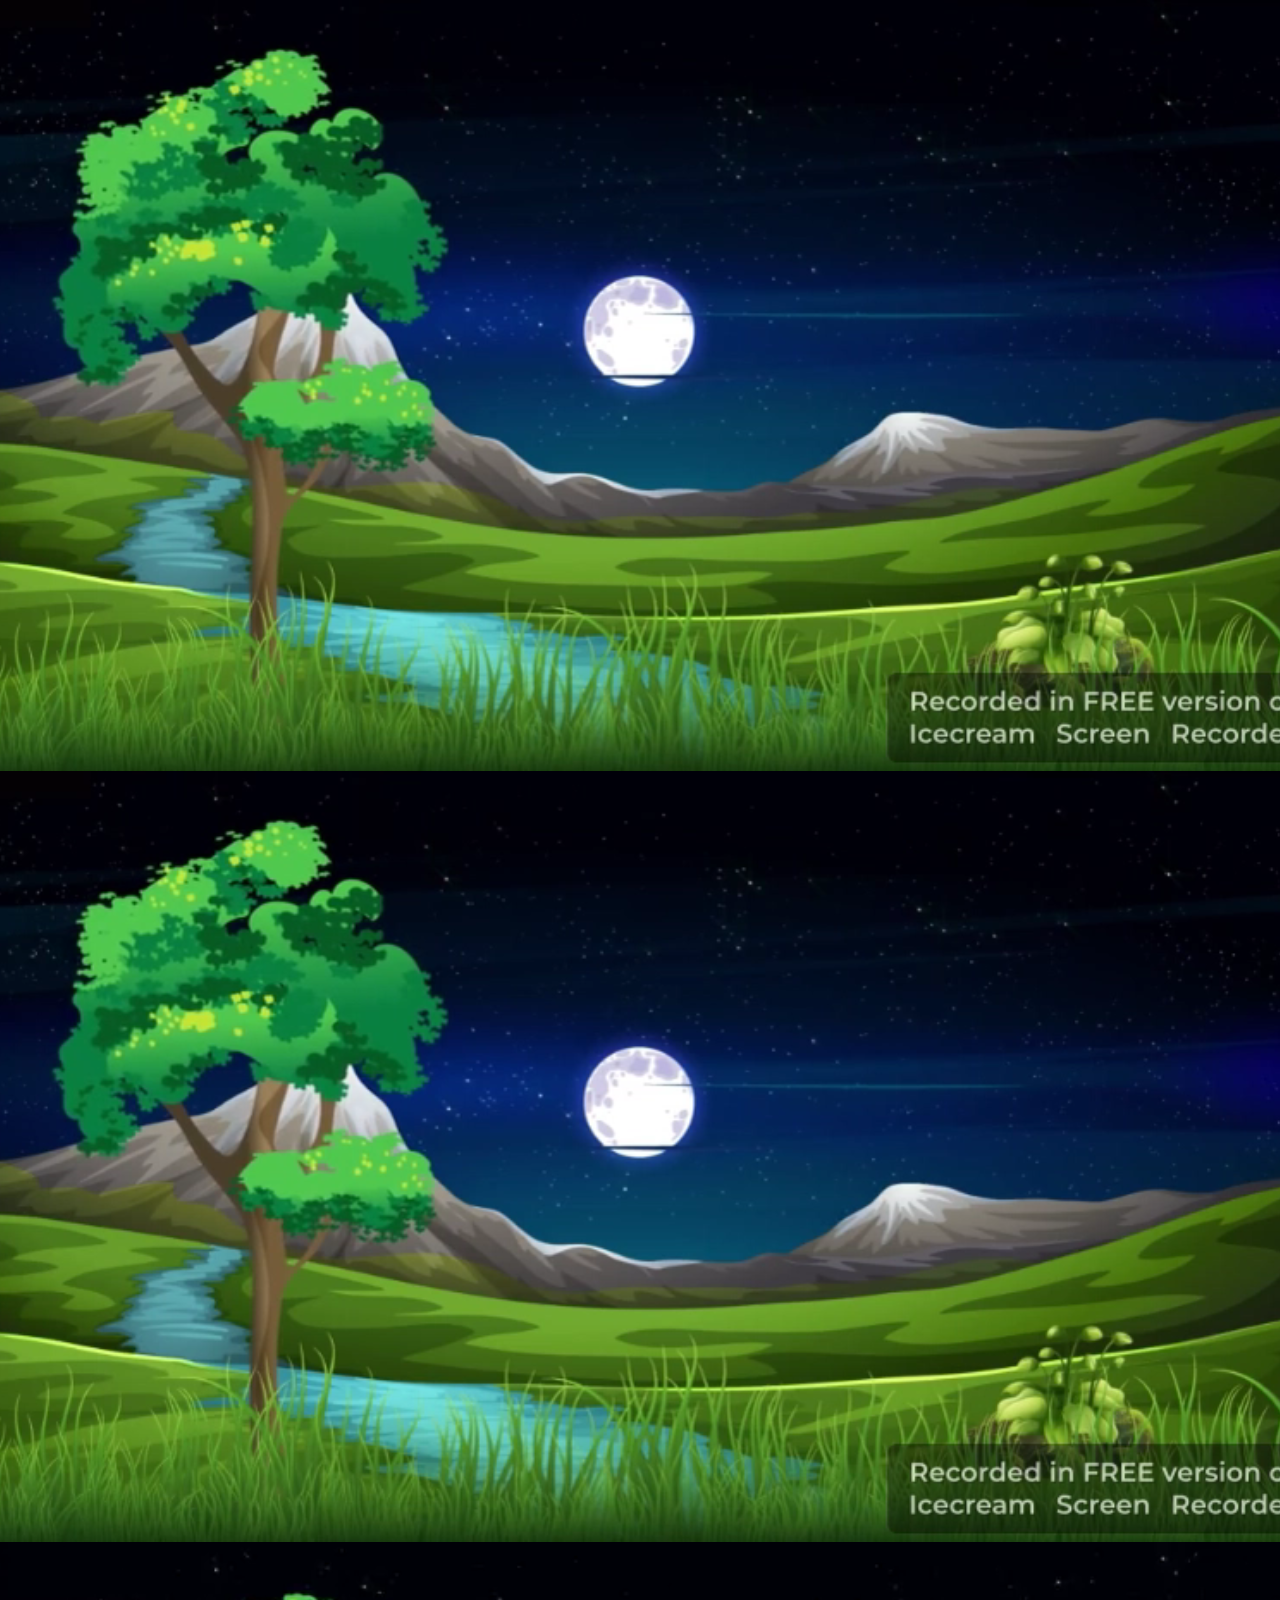
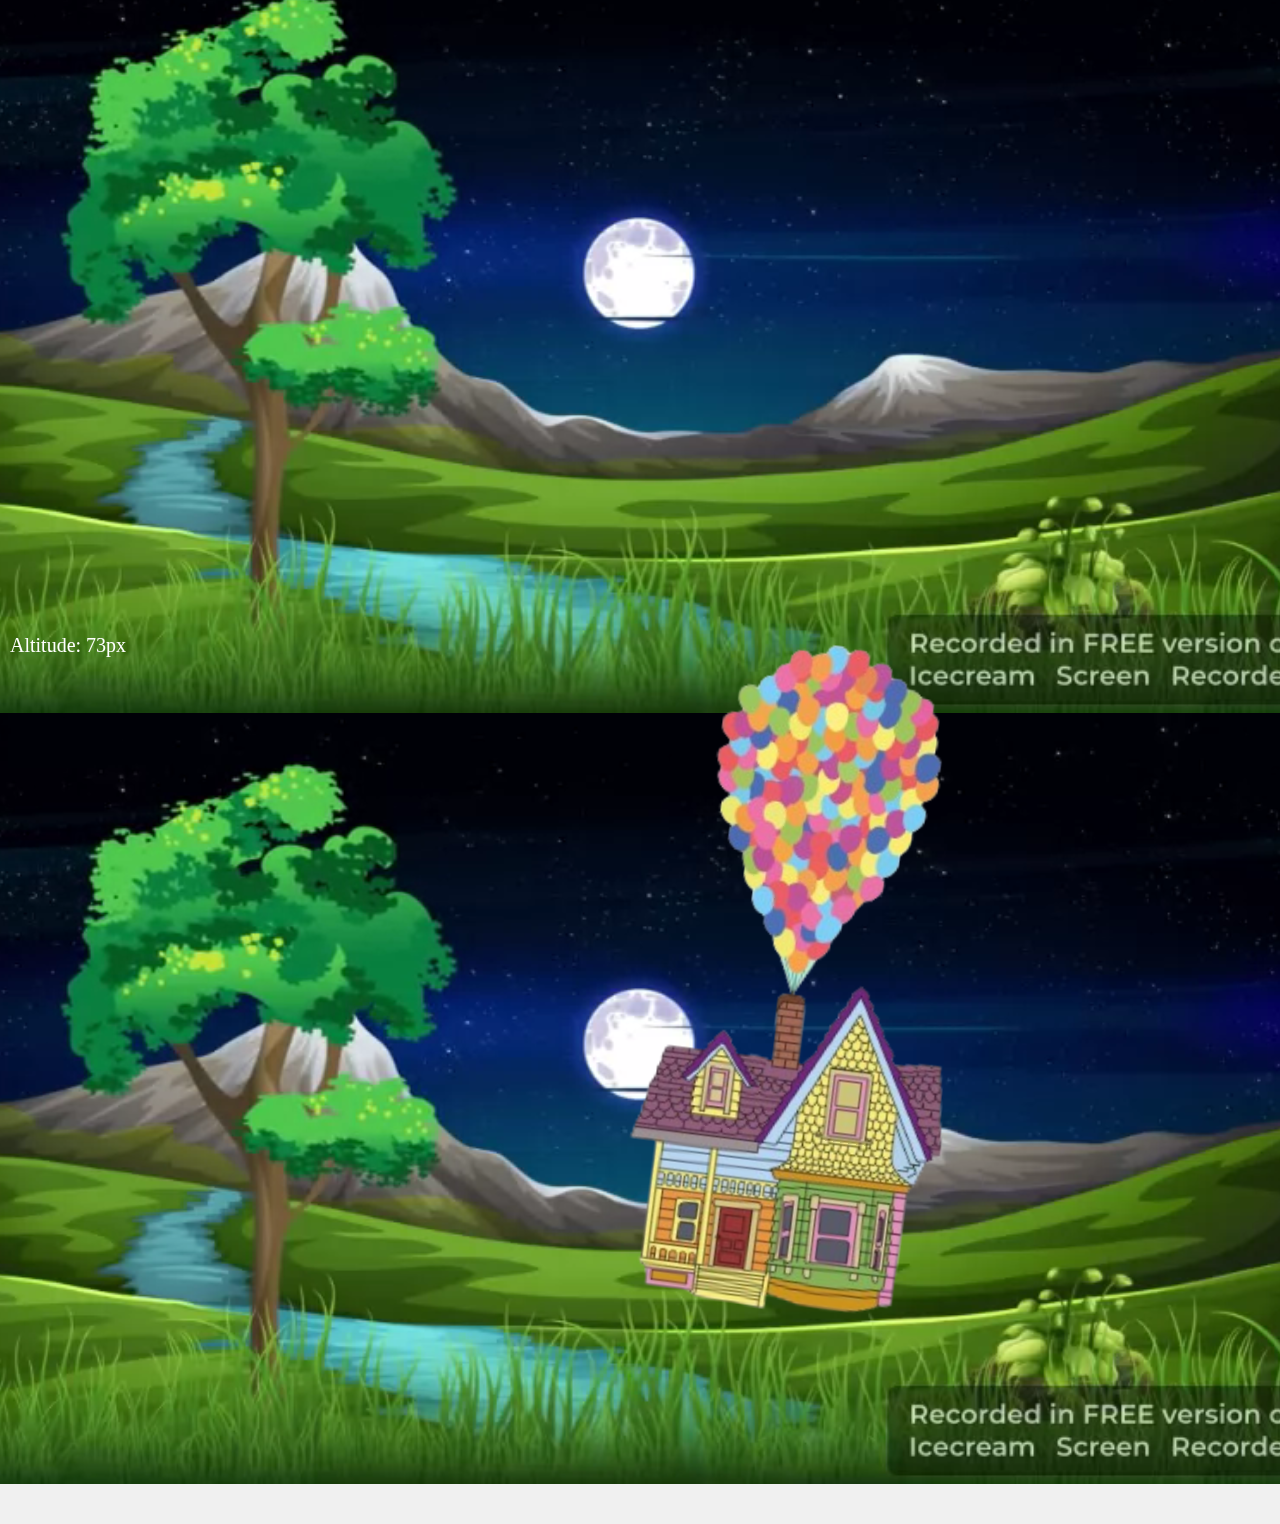
<file: index.html>
<!DOCTYPE html>
<html lang="fr">
<head>
    <meta charset="UTF-8">
    <meta name="viewport" content="width=device-width, initial-scale=1.0">
    <title>Vidéo sur iPad Pro</title>
    <style>
       body, html {
            margin: 0;
            padding: 0;
            height: 100%;
            width: 100%;
            display: flex;
            flex-direction: column; /* Aligne les vidéos verticalement */
            align-items: center;
            background-color: #f0f0f0;
        }

        .video-container {
            width: 1366px; /* Largeur de la vidéo */
            height:100%; /* Hauteur de l'iPad Pro (une seule hauteur) */
            margin-bottom: 0; /* Évite les marges entre les vidéos */
        }

        video {

            width: 100%;
            height:100%;
            object-fit: cover; /* Assure que la vidéo remplit le conteneur */
        }
        #altitude {
            position: fixed;
            top: 10px;
            left: 10px;
            font-size: 20px;
            color: white;
            z-index: 10;
        }

        @keyframes sway {
            0% { transform: translateX(-50%) rotate(75deg); }
            25% { transform: translateX(-50%) rotate(-50deg); }
            50% { transform: translateX(-50%) rotate(15deg); }
            75% { transform: translateX(-50%) rotate(-10deg); }
            100% { transform: translateX(-50%) rotate(50deg); }
        }

        .sway-slow {
            animation: sway-slow 3s infinite alternate ease-in-out;
        }

        @keyframes sway-slow {
            0% { transform: translateX(-50%) rotate(-90deg); }
            100% { transform: translateX(-50%) rotate(90deg); }
        }

        #balloon {
    width: 1600px;
    height: 800px;
    background: url('house.png') no-repeat center/contain;
    position: absolute;
    bottom: 0; /* Assure que la montgolfière commence en bas */
    left: 0%;
    transform: translateX(-0%);
    transition: bottom 1s ease-in-out, transform 2s ease-in-out;
}

    </style>
</head>
<body>
    <div class="video-container">
        <video src="looparbre.webm" autoplay loop muted></video>
    </div>
    <div class="video-container">
        <video src="looparbre.webm" autoplay loop muted></video>
    </div>
    <div class="video-container">
        <video src="looparbre.webm" autoplay loop muted></video>
    </div>
    <div class="video-container">
        <video src="looparbre.webm" autoplay loop muted></video>
    </div>
    <div  onclick="fetchData2()" id="balloon"></div>
    <div id="altitude">Altitude: 0</div>
    <script src="script.js"></script>
</body>
</html>
</file>
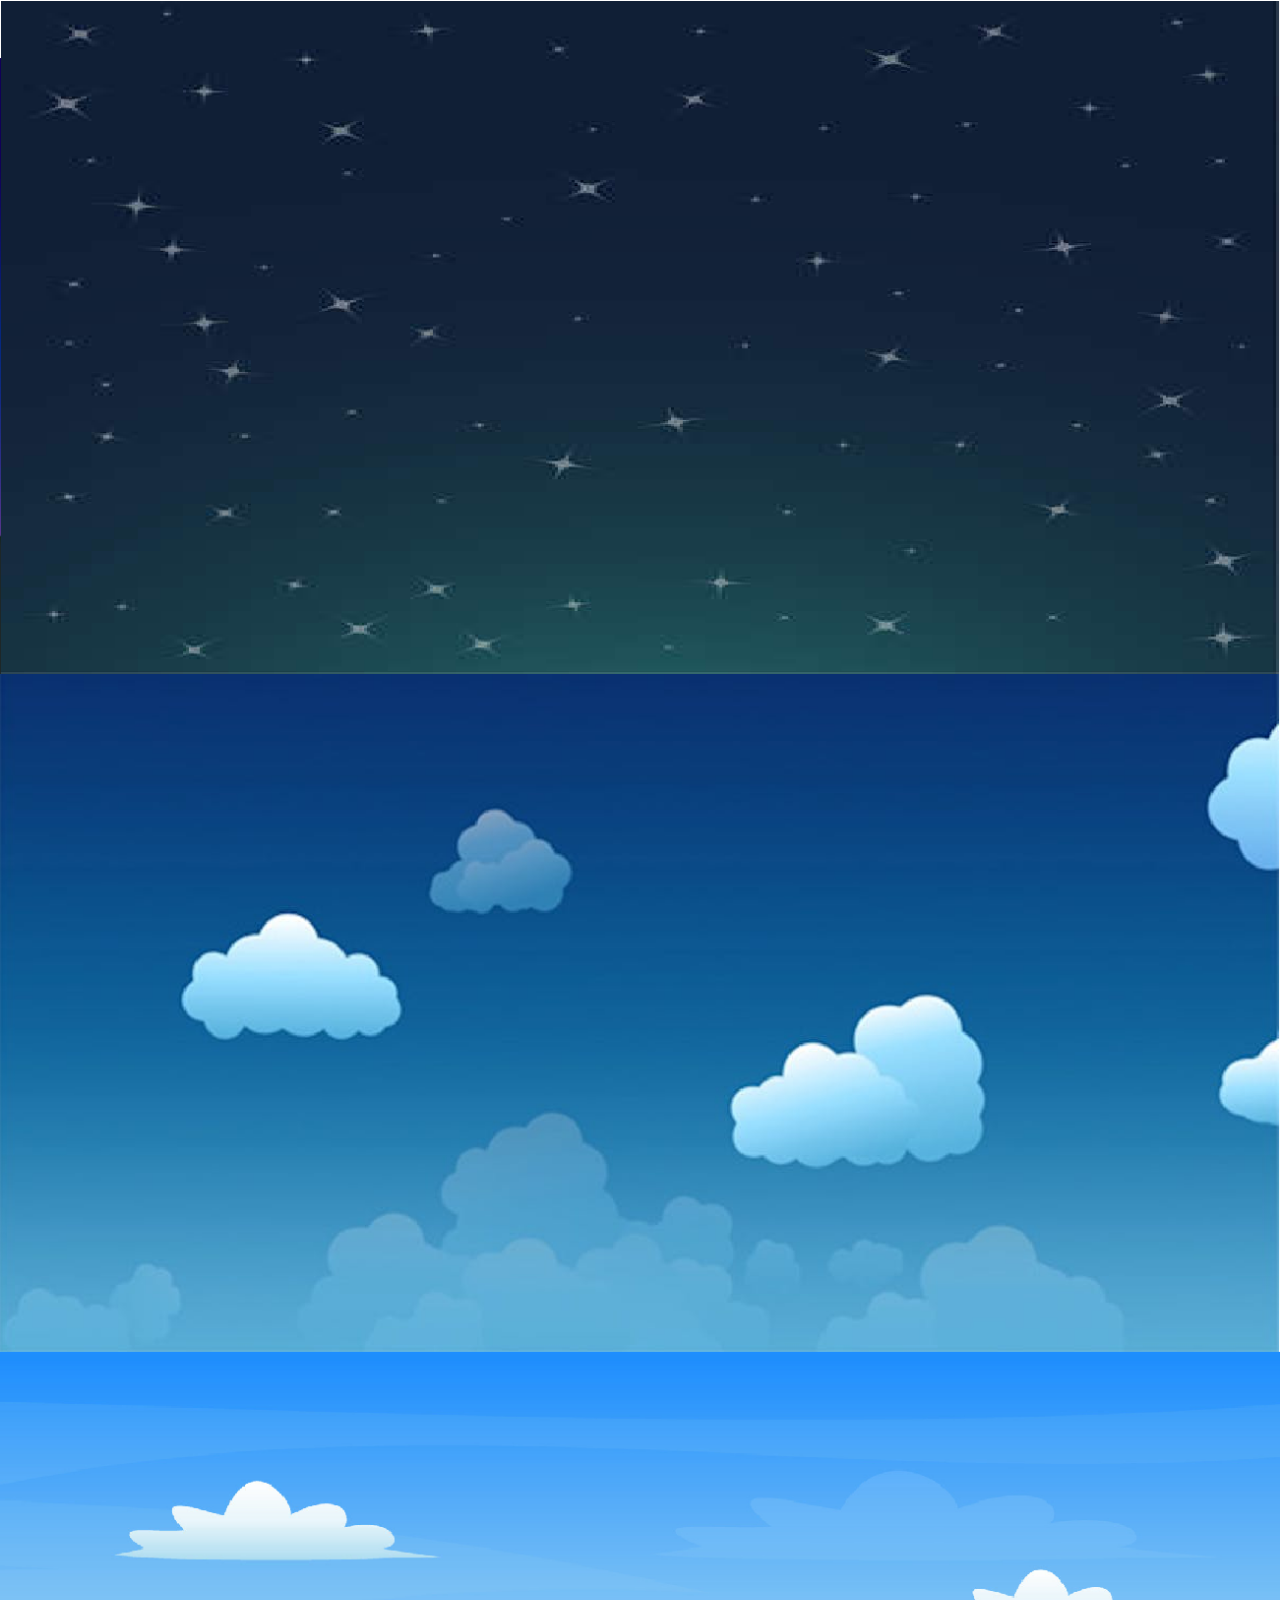
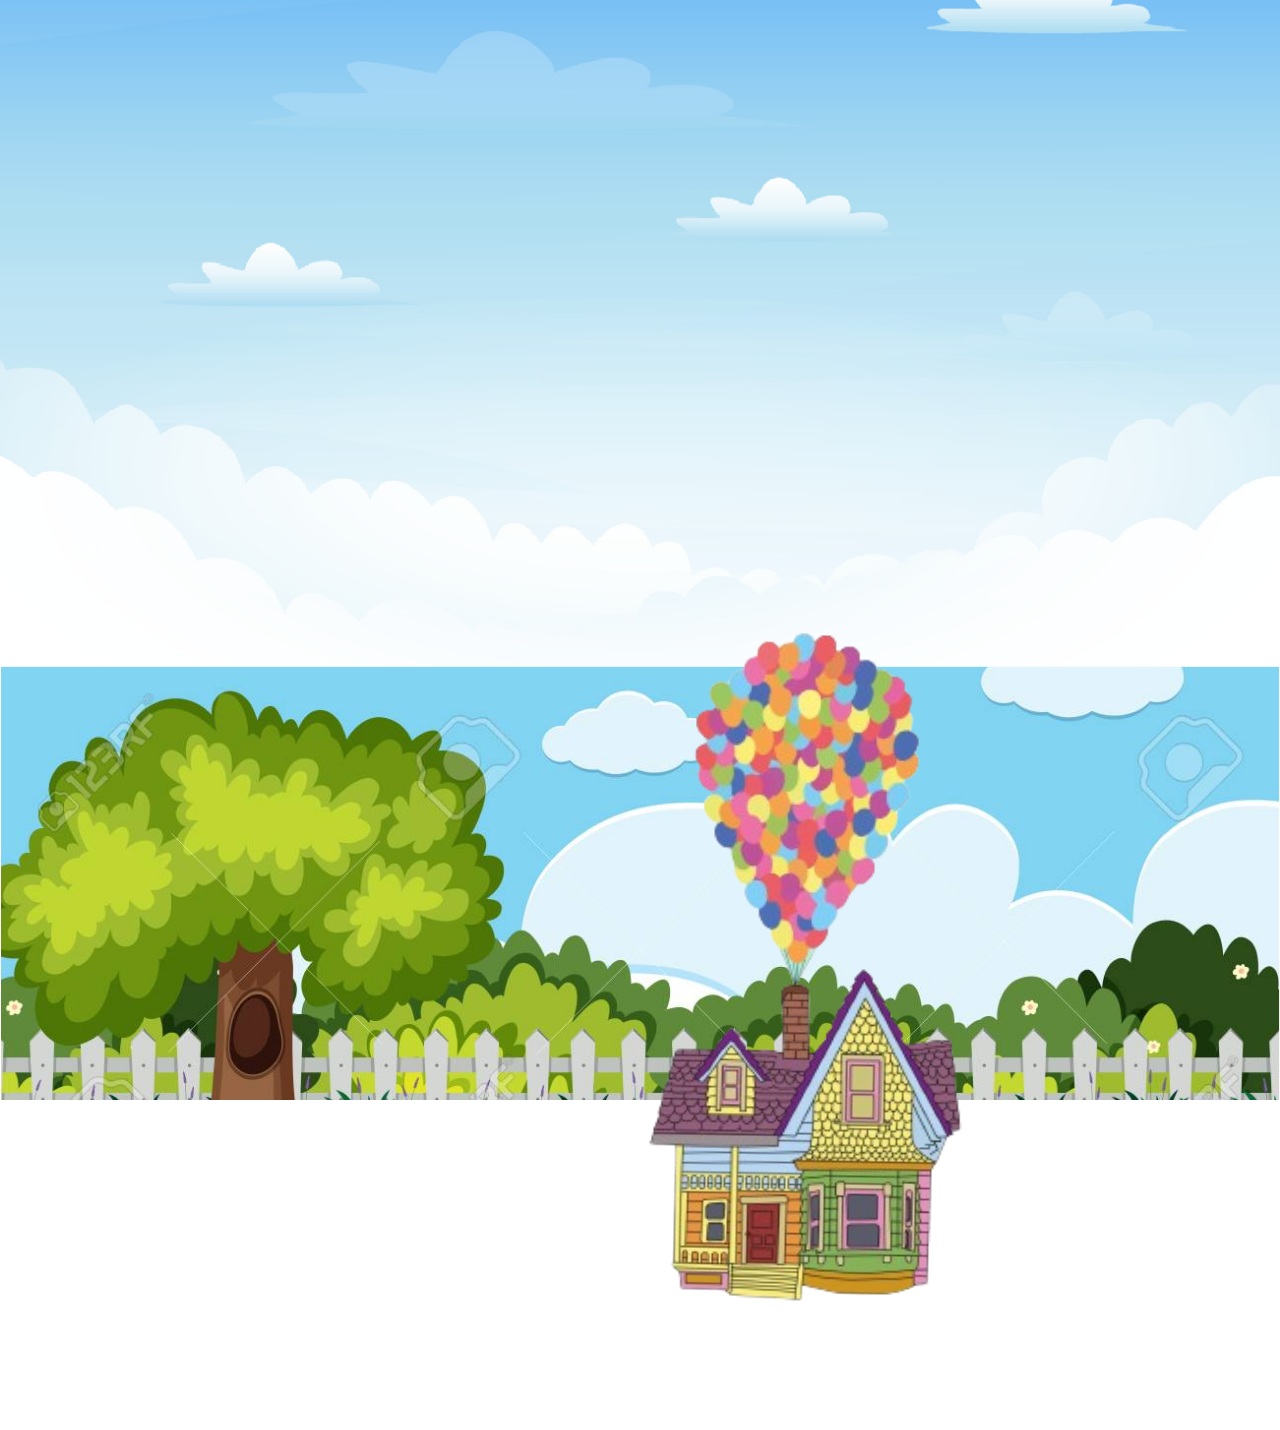
<file: ballon.html>
<!DOCTYPE html>
<html lang="en">
<head>
    <meta charset="UTF-8">
    <meta name="viewport" content="width=device-width, initial-scale=1.0">
    <title>Montgolfière Animée</title>
    <style>
        body, html {
    margin: 0;
    padding: 0;
    height: 100%;
    overflow: hidden; /* Assurez-vous que le défilement est contrôlé par JavaScript */
}

#background {
    position: absolute;
    width: 100%;
    height: 300vh; /* Assurez-vous que cette hauteur est suffisante pour permettre le défilement */
    background: url('background.png') no-repeat center top;
    background-size: cover;
}

#balloon {
    width: 1600px;
    height: 800px;
    background: url('house.png') no-repeat center/contain;
    position: absolute;
    bottom: 0; /* Assure que la montgolfière commence en bas */
    left: 0%;
    transform: translateX(-0%);
    transition: bottom 1s ease-in-out, transform 2s ease-in-out;
}

        #altitude {
            position: fixed;
            top: 10px;
            left: 10px;
            font-size: 20px;
            color: white;
            z-index: 10;
        }

        @keyframes sway {
            0% { transform: translateX(-50%) rotate(75deg); }
            25% { transform: translateX(-50%) rotate(-50deg); }
            50% { transform: translateX(-50%) rotate(15deg); }
            75% { transform: translateX(-50%) rotate(-10deg); }
            100% { transform: translateX(-50%) rotate(50deg); }
        }

        .sway-slow {
            animation: sway-slow 3s infinite alternate ease-in-out;
        }

        @keyframes sway-slow {
            0% { transform: translateX(-50%) rotate(-90deg); }
            100% { transform: translateX(-50%) rotate(90deg); }
        }
    </style>
</head>
<body>
    <div id="background"></div>
    <div  onclick="fetchData()" id="balloon"></div>
    <div id="altitude">Altitude: 0</div>
    <script src="script.js"></script>
</body>
</html>
</file>
